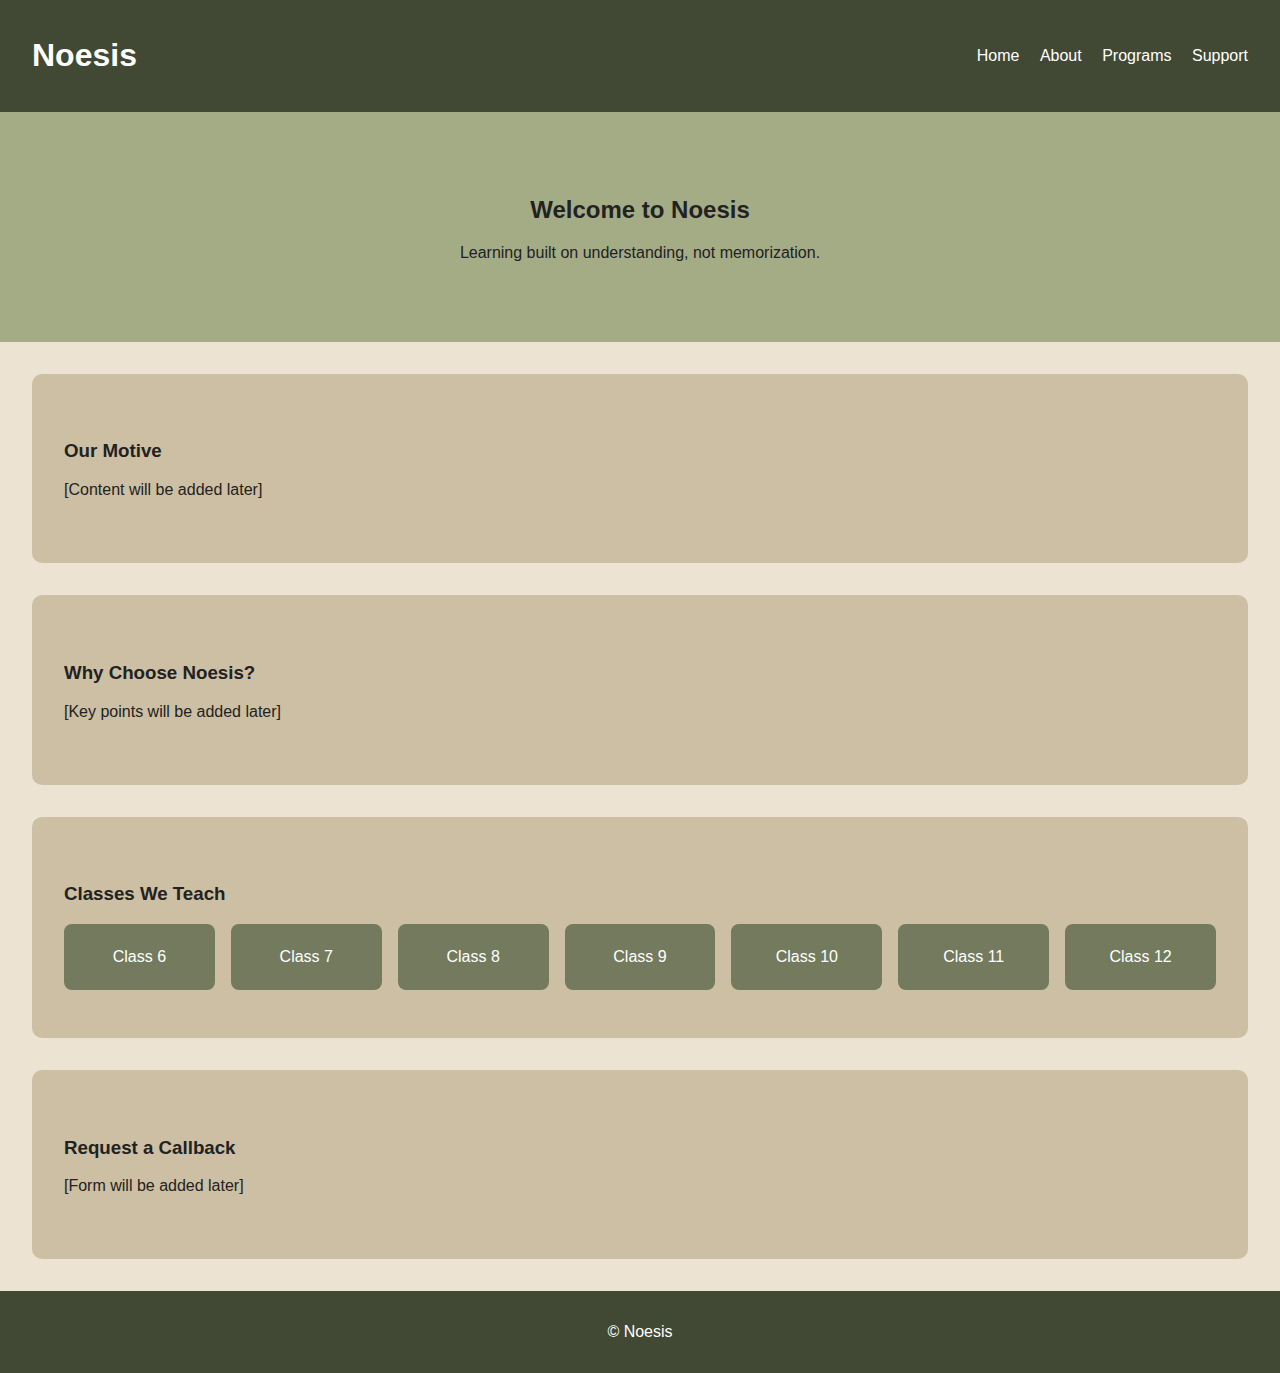
<file: index.html>
<!DOCTYPE html>
<html lang="en">
<head>
  <meta charset="UTF-8">
  <title>Noesis</title>
  <link rel="stylesheet" href="style.css">
</head>
<body>

<header>
  <h1>Noesis</h1>
  <nav>
    <a href="index.html">Home</a>
    <a href="about.html">About</a>
    <a href="programs.html">Programs</a>
    <a href="support.html">Support</a>
  </nav>
</header>

<section class="hero">
  <h2>Welcome to Noesis</h2>
  <p>Learning built on understanding, not memorization.</p>
</section>

<section class="section">
  <h3>Our Motive</h3>
  <p>[Content will be added later]</p>
</section>

<section class="section">
  <h3>Why Choose Noesis?</h3>
  <p>[Key points will be added later]</p>
</section>

<section class="section">
  <h3>Classes We Teach</h3>
  <div class="card-grid">
    <div class="card">Class 6</div>
    <div class="card">Class 7</div>
    <div class="card">Class 8</div>
    <div class="card">Class 9</div>
    <div class="card">Class 10</div>
    <div class="card">Class 11</div>
    <div class="card">Class 12</div>
  </div>
</section>

<section class="section">
  <h3>Request a Callback</h3>
  <p>[Form will be added later]</p>
</section>

<footer>
  <p>© Noesis</p>
</footer>

</body>
</html>
</file>
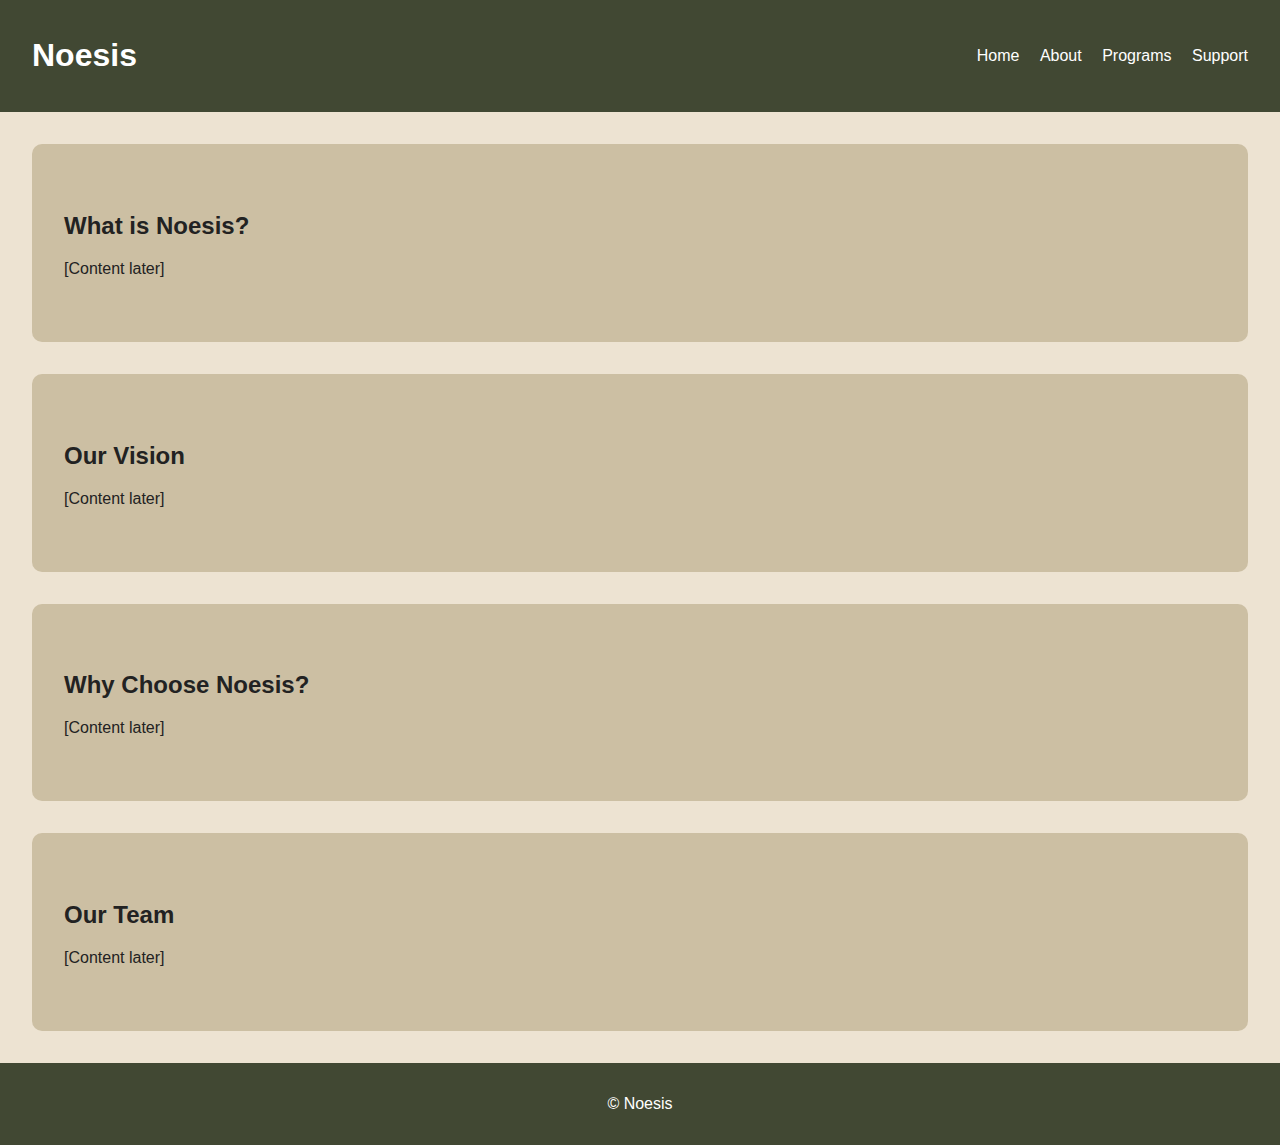
<file: about.html>
<!DOCTYPE html>
<html lang="en">
<head>
  <meta charset="UTF-8">
  <title>About – Noesis</title>
  <link rel="stylesheet" href="style.css">
</head>
<body>

<header>
  <h1>Noesis</h1>
  <nav>
    <a href="index.html">Home</a>
    <a href="about.html">About</a>
    <a href="programs.html">Programs</a>
    <a href="support.html">Support</a>
  </nav>
</header>

<section class="section">
  <h2>What is Noesis?</h2>
  <p>[Content later]</p>
</section>

<section class="section">
  <h2>Our Vision</h2>
  <p>[Content later]</p>
</section>

<section class="section">
  <h2>Why Choose Noesis?</h2>
  <p>[Content later]</p>
</section>

<section class="section">
  <h2>Our Team</h2>
  <p>[Content later]</p>
</section>

<footer>
  <p>© Noesis</p>
</footer>

</body>
</html>
</file>
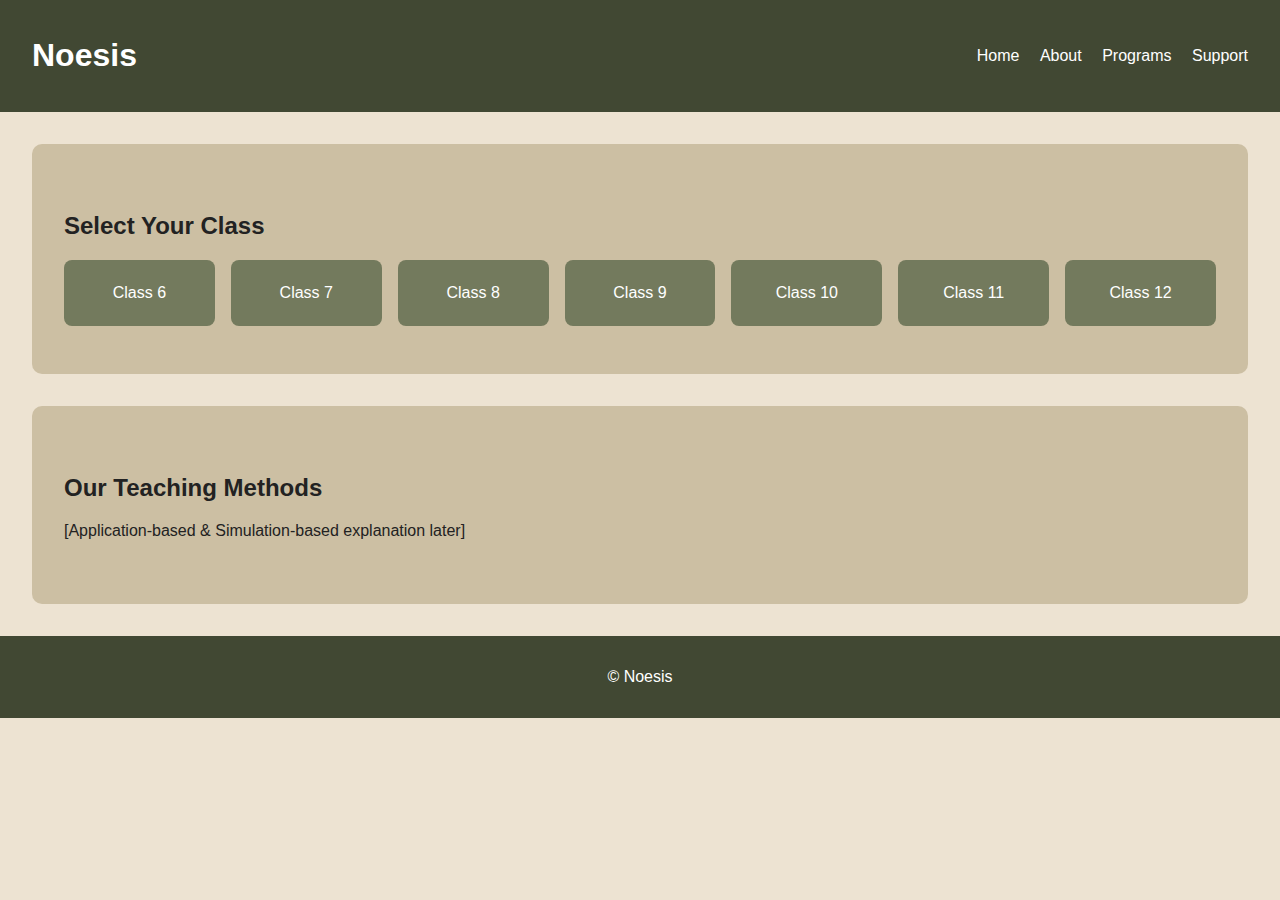
<file: programs.html>
<!DOCTYPE html>
<html lang="en">
<head>
  <meta charset="UTF-8">
  <title>Programs – Noesis</title>
  <link rel="stylesheet" href="style.css">
</head>
<body>

<header>
  <h1>Noesis</h1>
  <nav>
    <a href="index.html">Home</a>
    <a href="about.html">About</a>
    <a href="programs.html">Programs</a>
    <a href="support.html">Support</a>
  </nav>
</header>

<section class="section">
  <h2>Select Your Class</h2>
  <div class="card-grid">
    <div class="card">Class 6</div>
    <div class="card">Class 7</div>
    <div class="card">Class 8</div>
    <div class="card">Class 9</div>
    <div class="card">Class 10</div>
    <div class="card">Class 11</div>
    <div class="card">Class 12</div>
  </div>
</section>

<section class="section">
  <h2>Our Teaching Methods</h2>
  <p>[Application-based & Simulation-based explanation later]</p>
</section>

<footer>
  <p>© Noesis</p>
</footer>

</body>
</html>
</file>
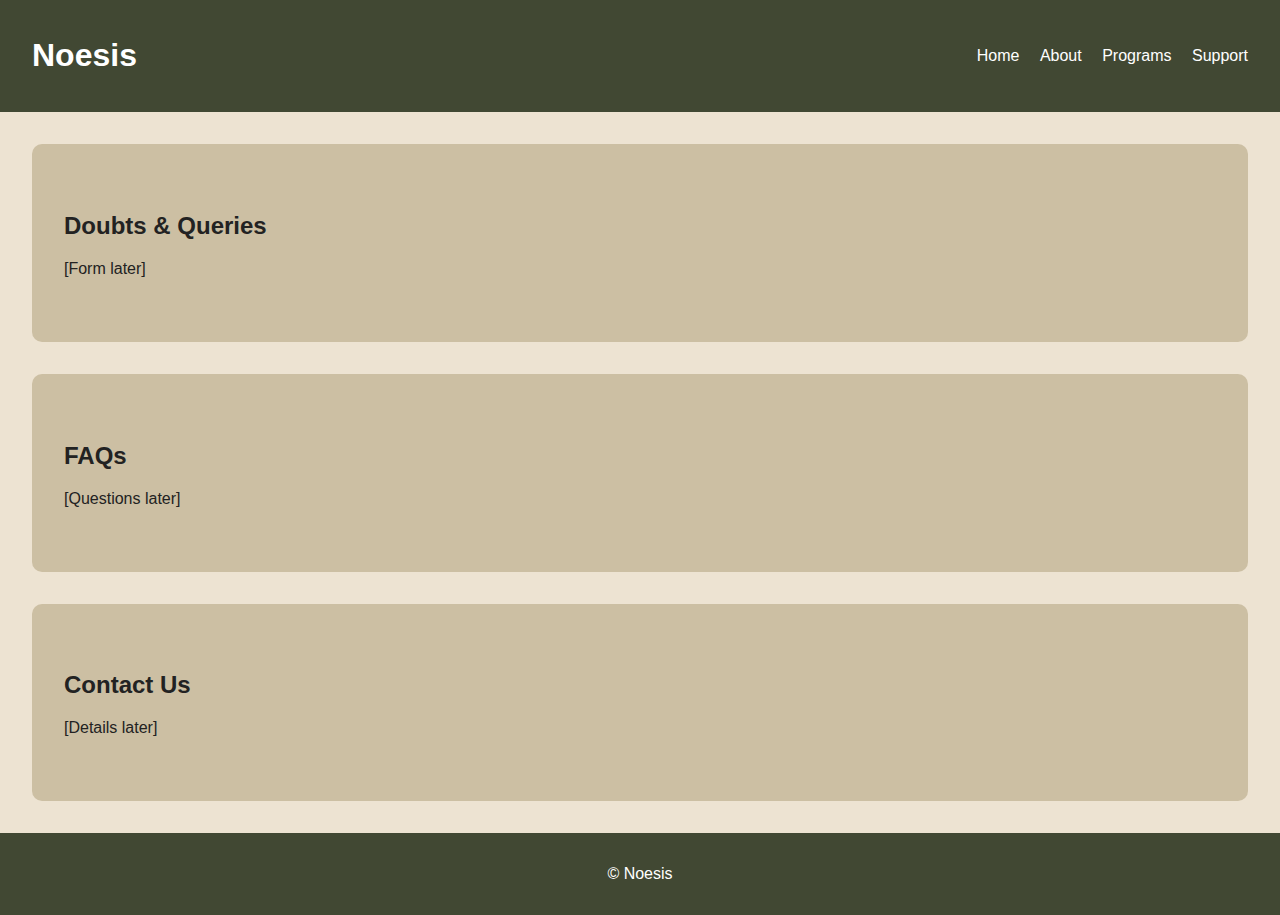
<file: support.html>
<!DOCTYPE html>
<html lang="en">
<head>
  <meta charset="UTF-8">
  <title>Support – Noesis</title>
  <link rel="stylesheet" href="style.css">
</head>
<body>

<header>
  <h1>Noesis</h1>
  <nav>
    <a href="index.html">Home</a>
    <a href="about.html">About</a>
    <a href="programs.html">Programs</a>
    <a href="support.html">Support</a>
  </nav>
</header>

<section class="section">
  <h2>Doubts & Queries</h2>
  <p>[Form later]</p>
</section>

<section class="section">
  <h2>FAQs</h2>
  <p>[Questions later]</p>
</section>

<section class="section">
  <h2>Contact Us</h2>
  <p>[Details later]</p>
</section>

<footer>
  <p>© Noesis</p>
</footer>

</body>
</html>
</file>
<file: style.css>
body {
  margin: 0;
  font-family: Arial, sans-serif;
  background: var(--bone);
  color: #222;
}

:root {
  --dark-green: #414833;
  --olive-green: #737A5D;
  --sage-green: #A4AC86;
  --tan: #CCBFA3;
  --bone: #EDE3D2;
}

header {
  background: var(--dark-green);
  color: white;
  padding: 1rem 2rem;
  display: flex;
  justify-content: space-between;
  align-items: center;
}

nav a {
  color: white;
  margin-left: 1rem;
  text-decoration: none;
}

.hero {
  background: var(--sage-green);
  padding: 4rem 2rem;
  text-align: center;
}

.section {
  padding: 3rem 2rem;
  background: var(--tan);
  margin: 2rem;
  border-radius: 10px;
}

.card-grid {
  display: grid;
  grid-template-columns: repeat(auto-fit, minmax(120px, 1fr));
  gap: 1rem;
}

.card {
  background: var(--olive-green);
  color: white;
  padding: 1.5rem;
  text-align: center;
  border-radius: 8px;
}

footer {
  background: var(--dark-green);
  color: white;
  text-align: center;
  padding: 1rem;
}
</file>
